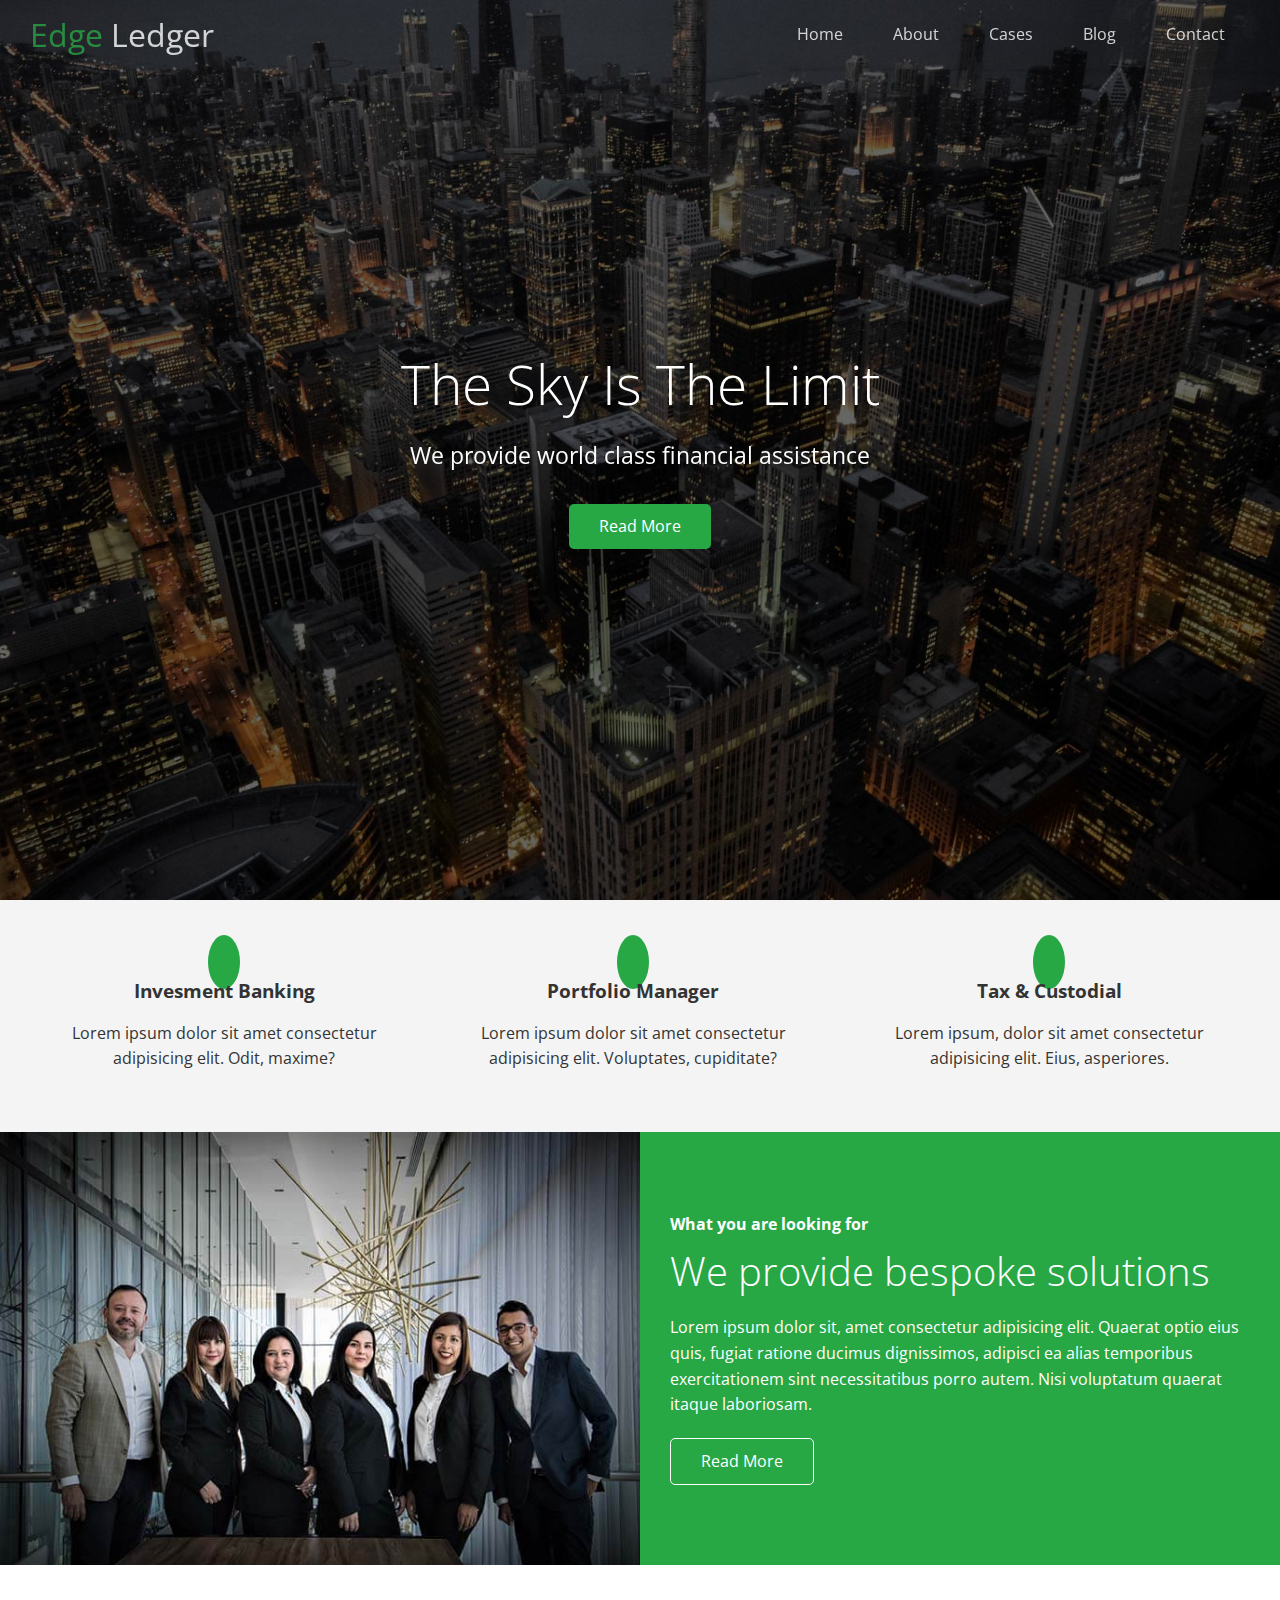
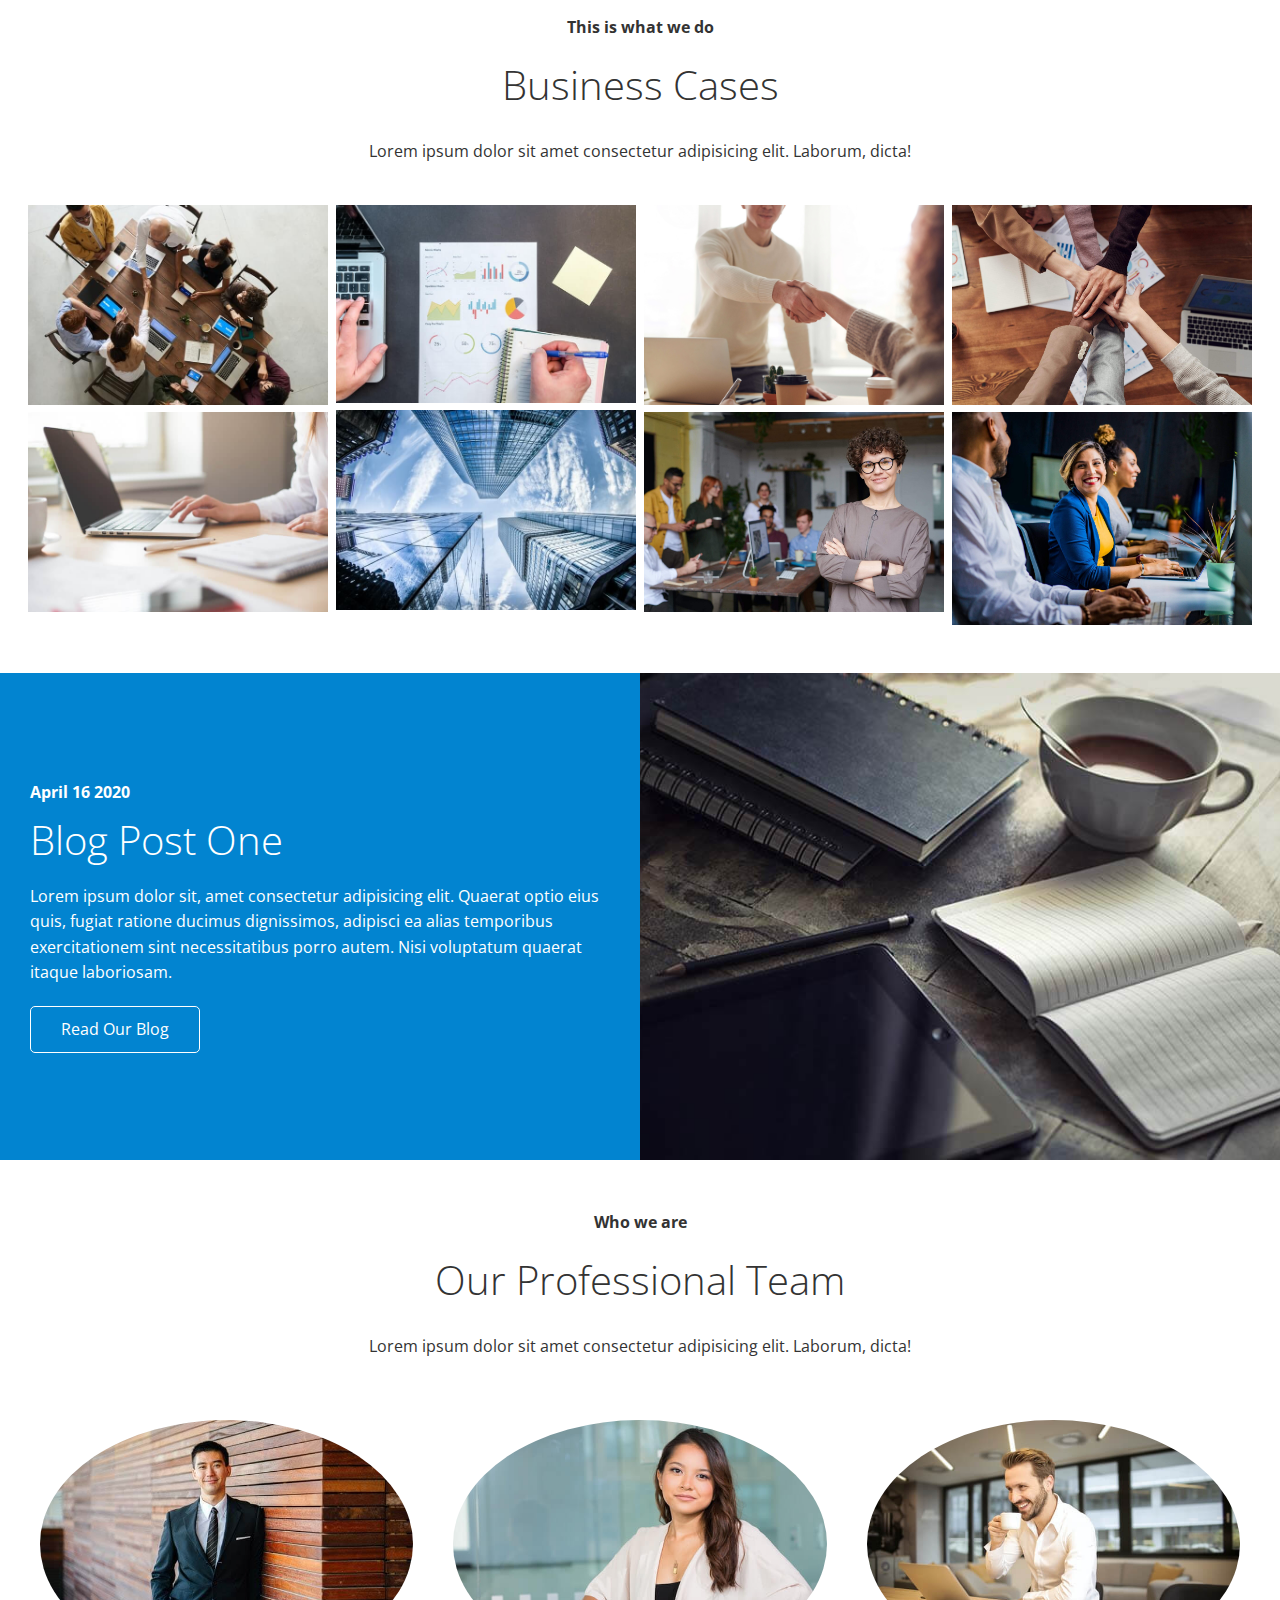
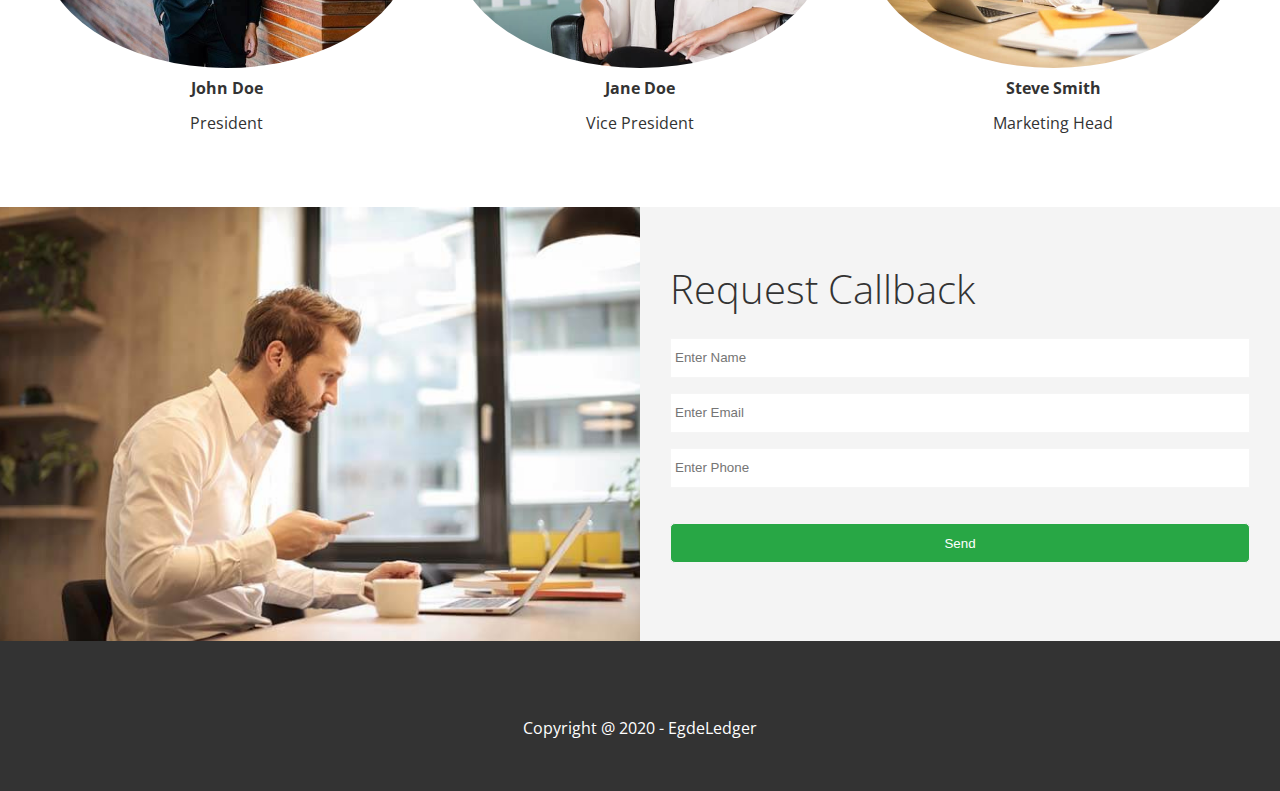
<file: index.html>
<!DOCTYPE html>
<html lang="en">
  <head>
    <meta charset="UTF-8" />
    <meta name="viewport" content="width=device-width, initial-scale=1.0" />

    <link rel="stylesheet" href="./css/style.css" />
    <link rel="stylesheet" href="./css/utilities.css" />
    <link
      rel="stylesheet"
      href="https://cdnjs.cloudflare.com/ajax/libs/font-awesome/5.15.2/css/all.min.css"
      integrity="sha512-HK5fgLBL+xu6dm/Ii3z4xhlSUyZgTT9tuc/hSrtw6uzJOvgRr2a9jyxxT1ely+B+xFAmJKVSTbpM/CuL7qxO8w=="
      crossorigin="anonymous"
    />
    <title>Welcome To EdgeLedger</title>
  </head>
  <body id="home">
    <header class="hero">
      <div class="navbar top" id="navbar">
        <h1 class="logo">
          <span class="text-primary"
            ><i class="fas fa-book-open"></i> Edge
          </span>
          Ledger
        </h1>
        <nav>
          <ul>
            <li><a href="#home">Home</a></li>
            <li><a href="#about">About</a></li>
            <li><a href="#cases">Cases</a></li>
            <li><a href="#blog">Blog</a></li>
            <li><a href="#contact">Contact</a></li>
          </ul>
        </nav>
      </div>

      <div class="content">
        <h1>The Sky Is The Limit</h1>
        <p>We provide world class financial assistance</p>
        <a href="#about" class="btn">
          <i class="fas fa-chevron-right"></i> Read More</a
        >
      </div>
    </header>
    <main>
      <section id="about" class="icons bg-light">
        <div class="flex-items">
          <div>
            <i class="fas fa-university fa-2x"></i>
            
              <h3>Invesment Banking</h3>
              <p>
                Lorem ipsum dolor sit amet consectetur adipisicing elit. Odit,
                maxime?
              </p>
            
          </div>
          <div>
            <i class="fas fa-book-reader fa-2x"></i>
            
              <h3>Portfolio Manager</h3>
              <p>
                Lorem ipsum dolor sit amet consectetur adipisicing elit.
                Voluptates, cupiditate?
              </p>
            
          </div>
          <div>
            <i class="fas fa-pencil-alt fa-2x"></i>
            
              <h3>Tax & Custodial</h3>
              <p>
                Lorem ipsum, dolor sit amet consectetur adipisicing elit. Eius,
                asperiores.
              </p>
            
          </div>
        </div>
      </section>
      <section class="solutions flex-columns">
        <div class="row">
          <div class="column">
            <div class="column-1">
              <img src="./image_resources/home/people.jpg" alt="" />
            </div>
          </div>
          <div class="column">
            <div class="column-2 bg-primary">
              <h4>What you are looking for</h4>
              <h2>We provide bespoke solutions</h2>
              <p>
                Lorem ipsum dolor sit, amet consectetur adipisicing elit.
                Quaerat optio eius quis, fugiat ratione ducimus dignissimos,
                adipisci ea alias temporibus exercitationem sint necessitatibus
                porro autem. Nisi voluptatum quaerat itaque laboriosam.
              </p>
              <a href="#" class="btn btn-outline">
                <i class="fas fa-chevron"></i>
                Read More
              </a>
            </div>
          </div>
        </div>
      </section>
      <section id="cases" class="cases flex-grid section-padding">
        <header class="section-header">
          <h4>This is what we do</h4>
          <h2>Business Cases</h2>
          <p>
            Lorem ipsum dolor sit amet consectetur adipisicing elit. Laborum,
            dicta!
          </p>
        </header>
        <div class="row">
          <div class="column">
            <img src="./image_resources/cases/cases1.jpg" alt="" />
            <img src="./image_resources/cases/cases2.jpg" alt="" />
          </div>
          <div class="column">
            <img src="./image_resources/cases/cases3.jpg" alt="" />
            <img src="./image_resources/cases/cases4.jpg" alt="" />
          </div>
          <div class="column">
            <img src="./image_resources/cases/cases5.jpg" alt="" />
            <img src="./image_resources/cases/cases6.jpg" alt="" />
          </div>
          <div class="column">
            <img src="./image_resources/cases/cases7.jpg" alt="" />
            <img src="./image_resources/cases/cases8.jpg" alt="" />
          </div>
        </div>
      </section>
      <section id="blog" class="blog flex-columns flex-reverse">
        <div class="row">
          <div class="column">
            <div class="column-1">
              <img src="./image_resources/home/blog.jpg" alt="" />
            </div>
          </div>
          <div class="column">
            <div class="column-2 bg-secondary">
              <h4>April 16 2020</h4>
              <h2>Blog Post One</h2>
              <p>
                Lorem ipsum dolor sit, amet consectetur adipisicing elit.
                Quaerat optio eius quis, fugiat ratione ducimus dignissimos,
                adipisci ea alias temporibus exercitationem sint necessitatibus
                porro autem. Nisi voluptatum quaerat itaque laboriosam.
              </p>
              <a href="blog.html" class="btn btn-outline">
                <i class="fas fa-chevron"></i>
                Read Our Blog
              </a>
            </div>
          </div>
        </div>
      </section>
      <section id="team" class="team section-padding">
        <header class="section-header">
          <h4>Who we are</h4>
          <h2>Our Professional Team</h2>
          <p>
            Lorem ipsum dolor sit amet consectetur adipisicing elit. Laborum,
            dicta!
          </p>
        </header>
        <div class="flex-items">
          <div>
            <img src="./image_resources/team/person1.jpg" alt="" />
            <h4>John Doe</h4>
            <p>President</p>
          </div>
          <div>
            <img src="./image_resources/team/person2.jpg" alt="" />
            <h4>Jane Doe</h4>
            <p>Vice President</p>
          </div>
          <div>
            <img src="./image_resources/team/person3.jpg" alt="" />
            <h4>Steve Smith</h4>
            <p>Marketing Head</p>
          </div>
        </div>
      </section>
      <section id="contact" class="contact flex-columns">
        <div class="row">
          <div class="column">
            <div class="column-1">
              <img src="./image_resources/home/contact.jpg" alt="" />
            </div>
          </div>
          <div class="column">
            <div class="column-2 bg-light">
              <h2>Request Callback</h2>
              <form action="" class="callback-form">
                <div class="form-control">
                  <label for="name"></label>
                  <input type="text" name="name" id="name" placeholder="Enter Name" />
                </div>
                <div class="form-control">
                  <label for="email"></label>
                  <input
                    type="email"
                    name="email"
                    id="email"
                    placeholder="Enter Email"
                  />
                </div>
                <div class="form-control">
                  <label for="phone"></label>
                  <input type="text" name="phone" id="phone" placeholder="Enter Phone" />
                </div>
                <input type="submit" value="Send" id="submit" class="btn">
              </form>
            </div>
          </div>
        </div>
      </section>
    </main>
    <footer class="footer bg-dark">
      <div class="social">
        <a href="#"><i class="fab fa-facebook fa-2x"></i></a>
        <a href="#"><i class="fab fa-twitter fa-2x"></i></a>
        <a href="#"><i class="fab fa-youtube fa-2x"></i></a>
        <a href="#"><i class="fab fa-linkedin fa-2x"></i></a>
      </div>
      <p>Copyright @ 2020 - EgdeLedger</p>
    </footer>

    <script>

      const navbar = document.getElementById("navbar")
      


      window.onscroll = function(){
        if(window.pageYOffset >  100){
          navbar.classList.remove("top")
          
        }else {
          navbar.classList.add("top")
        }
      }



    </script>
  </body>
</html>
</file>
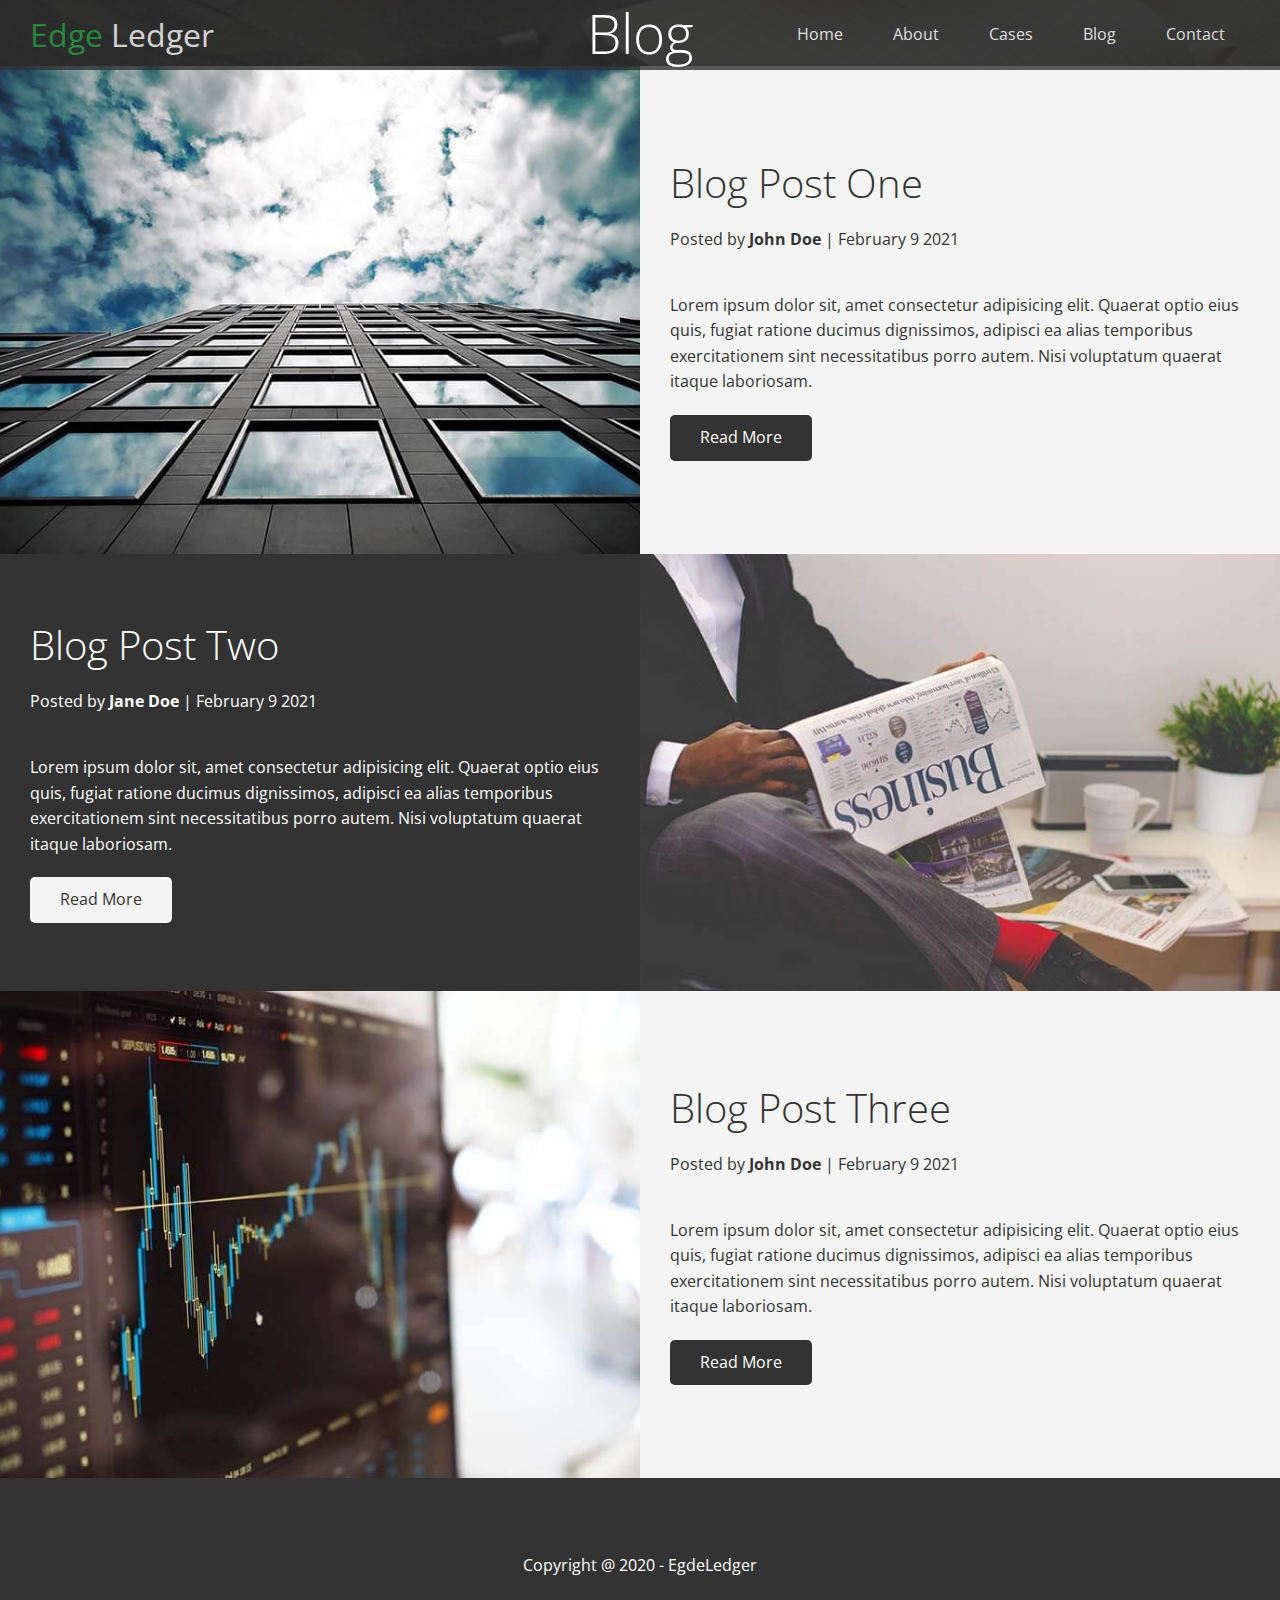
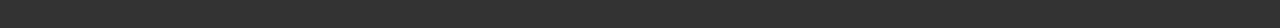
<file: blog.html>
<!DOCTYPE html>
<html lang="en">
  <head>
    <meta charset="UTF-8" />
    <meta name="viewport" content="width=device-width, initial-scale=1.0" />

    <link rel="stylesheet" href="./css/style.css" />
    <link rel="stylesheet" href="./css/utilities.css" />
    <link
      rel="stylesheet"
      href="https://cdnjs.cloudflare.com/ajax/libs/font-awesome/5.15.2/css/all.min.css"
      integrity="sha512-HK5fgLBL+xu6dm/Ii3z4xhlSUyZgTT9tuc/hSrtw6uzJOvgRr2a9jyxxT1ely+B+xFAmJKVSTbpM/CuL7qxO8w=="
      crossorigin="anonymous"
    />
    <title>Read Our Blog</title>
  </head>
  <body id="home">
    <header class="hero blog">
      <div class="navbar" id="navbar">
        <h1 class="logo">
          <span class="text-primary"
            ><i class="fas fa-book-open"></i> Edge
          </span>
          Ledger
        </h1>
        <nav>
          <ul>
            <li><a href="index.html">Home</a></li>
            <li><a href="index.html#about">About</a></li>
            <li><a href="index.html#cases">Cases</a></li>
            <li><a href="index.html#blog">Blog</a></li>
            <li><a href="index.html#contact">Contact</a></li>
          </ul>
        </nav>
      </div>

      <div class="content">
        <h1>Blog</h1>
        
      </div>
    </header>
    <main>
        <article class="flex-columns">
            <div class="row">
              <div class="column">
                <div class="column-1">
                  <img src="./image_resources/blog/blog1.jpg" alt="" />
                </div>
              </div>
              <div class="column">
                <div class="column-2 bg-light">
                  
                  <h2>Blog Post One</h2>
                  <p class="meta">
                      <i class="fas fa-user"></i>
                      Posted by <strong>John Doe</strong> | February 9 2021
                  </p>
                  <p>
                    Lorem ipsum dolor sit, amet consectetur adipisicing elit.
                    Quaerat optio eius quis, fugiat ratione ducimus dignissimos,
                    adipisci ea alias temporibus exercitationem sint necessitatibus
                    porro autem. Nisi voluptatum quaerat itaque laboriosam.
                  </p>
                  <a href="post.html" class="btn btn-dark">
                    <i class="fas fa-chevron"></i>
                    Read More
                  </a>
                </div>
              </div>
            </div>
          </article>

          <article class="flex-columns flex-reverse">
            <div class="row">
              <div class="column">
                <div class="column-1">
                  <img src="./image_resources/blog/blog2.jpg" alt="" />
                </div>
              </div>
              <div class="column">
                <div class="column-2 bg-dark">
                  
                  <h2>Blog Post Two</h2>
                  <p class="meta">
                      <i class="fas fa-user"></i>
                      Posted by <strong>Jane Doe</strong> | February 9 2021
                  </p>
                  <p>
                    Lorem ipsum dolor sit, amet consectetur adipisicing elit.
                    Quaerat optio eius quis, fugiat ratione ducimus dignissimos,
                    adipisci ea alias temporibus exercitationem sint necessitatibus
                    porro autem. Nisi voluptatum quaerat itaque laboriosam.
                  </p>
                  <a href="post.html" class="btn btn-light">
                    <i class="fas fa-chevron"></i>
                    Read More
                  </a>
                </div>
              </div>
            </div>
          </article>

          <article class="flex-columns">
            <div class="row">
              <div class="column">
                <div class="column-1">
                  <img src="./image_resources/blog/blog3.jpg" alt="" />
                </div>
              </div>
              <div class="column">
                <div class="column-2 bg-light">
                  
                  <h2>Blog Post Three</h2>
                  <p class="meta">
                      <i class="fas fa-user"></i>
                      Posted by <strong>John Doe</strong> | February 9 2021
                  </p>
                  <p>
                    Lorem ipsum dolor sit, amet consectetur adipisicing elit.
                    Quaerat optio eius quis, fugiat ratione ducimus dignissimos,
                    adipisci ea alias temporibus exercitationem sint necessitatibus
                    porro autem. Nisi voluptatum quaerat itaque laboriosam.
                  </p>
                  <a href="post.html" class="btn btn-dark">
                    <i class="fas fa-chevron"></i>
                    Read More
                  </a>
                </div>
              </div>
            </div>
          </article>
    </main>
    <footer class="footer bg-dark">
      <div class="social">
        <a href="#"><i class="fab fa-facebook fa-2x"></i></a>
        <a href="#"><i class="fab fa-twitter fa-2x"></i></a>
        <a href="#"><i class="fab fa-youtube fa-2x"></i></a>
        <a href="#"><i class="fab fa-linkedin fa-2x"></i></a>
      </div>
      <p>Copyright @ 2020 - EgdeLedger</p>
    </footer>
  </body>
</html>
</file>
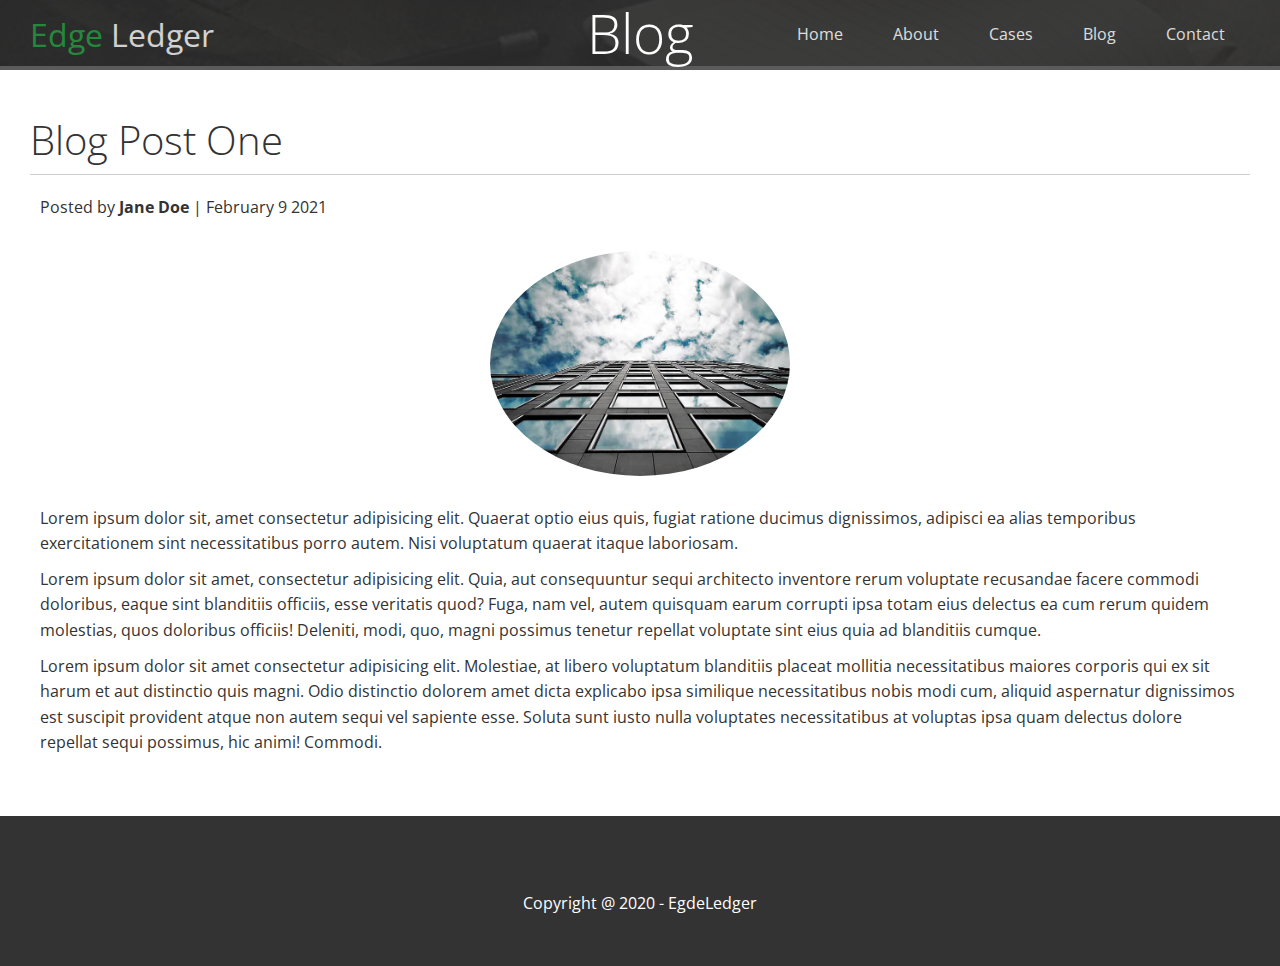
<file: post.html>
<!DOCTYPE html>
<html lang="en">
  <head>
    <meta charset="UTF-8" />
    <meta name="viewport" content="width=device-width, initial-scale=1.0" />

    <link rel="stylesheet" href="./css/style.css" />
    <link rel="stylesheet" href="./css/utilities.css" />
    <link
      rel="stylesheet"
      href="https://cdnjs.cloudflare.com/ajax/libs/font-awesome/5.15.2/css/all.min.css"
      integrity="sha512-HK5fgLBL+xu6dm/Ii3z4xhlSUyZgTT9tuc/hSrtw6uzJOvgRr2a9jyxxT1ely+B+xFAmJKVSTbpM/CuL7qxO8w=="
      crossorigin="anonymous"
    />
    <title>Post 1</title>
  </head>
  <body id="home">
    <header class="hero blog">
      <div class="navbar" id="navbar">
        <h1 class="logo">
          <span class="text-primary"
            ><i class="fas fa-book-open"></i> Edge
          </span>
          Ledger
        </h1>
        <nav>
          <ul>
            <li><a href="index.html">Home</a></li>
            <li><a href="index.html#about">About</a></li>
            <li><a href="index.html#cases">Cases</a></li>
            <li><a href="index.html#blog">Blog</a></li>
            <li><a href="index.html#contact">Contact</a></li>
          </ul>
        </nav>
      </div>

      <div class="content">
        <h1>Blog</h1>
      </div>
    </header>
    <main>
      <section class="post">
        <h2>Blog Post One</h2>
        <p class="meta">
          <i class="fas fa-user"></i>
          Posted by <strong>Jane Doe</strong> | February 9 2021
        </p>
        <img src="./image_resources/blog/blog1.jpg" alt="">
        <p>
          Lorem ipsum dolor sit, amet consectetur adipisicing elit. Quaerat
          optio eius quis, fugiat ratione ducimus dignissimos, adipisci ea alias
          temporibus exercitationem sint necessitatibus porro autem. Nisi
          voluptatum quaerat itaque laboriosam.
        </p>
        <p>
          Lorem ipsum dolor sit amet, consectetur adipisicing elit. Quia, aut
          consequuntur sequi architecto inventore rerum voluptate recusandae
          facere commodi doloribus, eaque sint blanditiis officiis, esse
          veritatis quod? Fuga, nam vel, autem quisquam earum corrupti ipsa
          totam eius delectus ea cum rerum quidem molestias, quos doloribus
          officiis! Deleniti, modi, quo, magni possimus tenetur repellat
          voluptate sint eius quia ad blanditiis cumque.
        </p>
        <p>
          Lorem ipsum dolor sit amet consectetur adipisicing elit. Molestiae, at
          libero voluptatum blanditiis placeat mollitia necessitatibus maiores
          corporis qui ex sit harum et aut distinctio quis magni. Odio
          distinctio dolorem amet dicta explicabo ipsa similique necessitatibus
          nobis modi cum, aliquid aspernatur dignissimos est suscipit provident
          atque non autem sequi vel sapiente esse. Soluta sunt iusto nulla
          voluptates necessitatibus at voluptas ipsa quam delectus dolore
          repellat sequi possimus, hic animi! Commodi.
        </p>
      </section>
    </main>
    <footer class="footer bg-dark">
      <div class="social">
        <a href="#"><i class="fab fa-facebook fa-2x"></i></a>
        <a href="#"><i class="fab fa-twitter fa-2x"></i></a>
        <a href="#"><i class="fab fa-youtube fa-2x"></i></a>
        <a href="#"><i class="fab fa-linkedin fa-2x"></i></a>
      </div>
      <p>Copyright @ 2020 - EgdeLedger</p>
    </footer>
  </body>
</html>
</file>
<file: css/style.css>
@import url("https://fonts.googleapis.com/css2?family=Open+Sans:wght@300;400&display=swap");

* {
    box-sizing: border-box;
    padding: 0;
    margin: 0;

}

body {
    font-family: "Open Sans", sans-serif;
    background: white;
    color: #333;
    line-height: 1.6;
}

ul {
    list-style: none;
}

a {
    color: #333;
    text-decoration: none;
}

h1,h2 {
    font-weight: 300;
    line-height: 1.2;
}

p {
    margin: 10px;
}

img {
    width: 100%;
}

.navbar {
    display: flex;
    flex-direction: row;
    align-items: center;
    justify-content: space-between;
    background-color: #333;
    color: white;
    opacity: 0.8;
    width: 100%;
    height: 70px;
    position: fixed;
    top: 0px;
    padding: 0 30px;
    
}

.navbar a {
    color: white;
    padding: 10px 20px;
    margin: 0 5px;

}

.navbar a:hover {
    border-bottom: #28a745 2px solid;
}
.navbar ul {
    display: flex;
}

.navbar .logo {
    font-weight: 400;
}

.top {
    background: transparent;
}

.hero {
    background: url("../image_resources/home/showcase.jpg") no-repeat center/cover;
    height: 100vh;
    position: relative;
    color: white;
}

.hero .content {
    display: flex;
    flex-direction: column;
    align-items: center;
    justify-content: center;
    text-align: center;
    height: 100%;
    padding: 0 20px;
}

.hero .content h1 {
    font-size: 55px;

}

.hero .content p {
    font-size: 23px;
    max-width: 600px;
    margin: 20px 0 30px;
}

.hero::before{
    content: "";
    position: absolute;
    top: 0;
    left: 0;
    width: 100%;
    height: 100%;
    background: rgba(0,0,0,0.6);

}

.hero * {
    z-index: 10;
}

.blog {
    background: url("../image_resources/home/blog.jpg") no-repeat center center/cover;
    height: 100%;
}

.icons {
    padding: 30px;
}

.icons h3 {
    font-weight: bold;
    margin-bottom: 15px;
}

.icons i {
    background-color: #28a745;
    color: white;
    padding: 1rem;
    border-radius: 50%;
    margin-bottom: 15px;
}

.cases img:hover {
    opacity: 0.7;
}

.team img {
    border-radius: 50%;
}

.callback-form {
    width: 100%;
    padding: 20px 0;
}

.callback-form label {
    display: block;
    margin-bottom: 5px;
}

.callback-form .form-control {
    margin-bottom: 15px;
}

.callback-form input {
    width: 100%;
    padding: 4px;
    height: 40px;
    border: #f5f5f5 1px solid;
}

.callback-form input:focus{
    outline-color: #28a745;
}

.callback-form .btn {
    padding: 12px 0;
    margin-top: 20px;
}

.footer {
    display: flex;
    flex-direction: column;
    align-items: center;
    justify-content: center;
    text-align: center;
    height: 150px;
}

.footer a {
    color: white;
}

.footer a:hover {
    color: #28a745;
}
.footer .social > * {
    margin-right: 30px;
}

.post {
    padding: 50px 30px;
}

.post h2 {
    font-size: 40px;
    margin-bottom: 20px;
    padding-bottom: 10px;
    border-bottom: #ccc solid 1px;
}

.post .meta {
    margin-bottom: 30px;

}

.post img {
    width: 300px;
    border-radius: 50%;
    display: block;
    margin: 0 auto 30px;
}

@media(max-width: 768px){
    .navbar {
        flex-direction: column;
        height: 120px;
        padding: 20px;
    }

    .navbar a {
        padding: 10px 10px;
        margin: 0 3px;
    }

    .flex-items {
        flex-direction: column;
    }

    .flex-columns .row .column {
        flex: 100%;
        max-width: 100%;
        
    }
    
    .flex-grid .row .column {
        flex: 100%;
        max-width: 100%;
    }

    .team img {
        width: 75%;
    }
}
</file>
<file: css/utilities.css>
.text-primary {
    color: #28a745;

}

.text-secondary {
    color: #0284d0;
}

.btn {
    cursor: pointer;
    display: inline-block;
    padding: 10px 30px;
    color: white;
    background-color: #28a745;
    border: none;
    border-radius: 5px;

}

.btn:hover {
    opacity: 0.9;
}

.btn-primary, .bg-primary {
    background: #28a745;
    color: white;
}
.btn-secondary, .bg-secondary {
    background: #0284d0;
    color: white;
}

.btn-outline {
    background: transparent;
    border: 1px solid white;
}

.btn-dark, .bg-dark {
    background: #333;
    color: white;
}
.btn-light, .bg-light {
    background: #f4f4f4;
    color: #333;
}

.flex-items {
    display: flex;
    text-align: center;
    justify-content: center;
    align-items: center;
    height: 100%;

}

.flex-items > div {
    padding: 20px;
}

.flex-columns .row {
    display: flex;
    flex-wrap: wrap;
    width: 100%;
    
}

.flex-columns .column {
    display: flex;
    flex-direction: column;
    
    width: 100%;
    flex: 1;

}

.flex-columns .column .column-1,
.flex-columns .column .column-2 {
    height: 100%;
}

.flex-columns img {
    width: 100%;
    height: 100%;
    object-fit: cover;
}

.flex-columns .column-2 {
    display: flex;
    flex-direction: column;
    align-items: flex-start;
    justify-content: center;
    padding: 30px;
}

.flex-columns h2 {
    font-size: 40px;
    font-weight: 100;
}

.flex-columns h4 {
    margin-bottom: 10px;
}

.flex-columns p {
    margin: 20px 0;
}

.section-header {
    padding: 30px;
    display: flex;
    flex-direction: column;
    align-items: center;
    justify-content: center;
    text-align: center;
}

.section-header h2 {
    font-size: 40px;
    margin: 20px 0;
}

.section-padding {
    padding: 20px 20px 40px;
}

.flex-grid .row {
    display: flex;
    flex-wrap: wrap;
    padding: 0 4px;
}

.flex-grid .column {
    flex: 25%;
    max-width: 25%;
    padding: 0 4px;

}

.flex-columns .flex-reverse .row {
    flex-direction: row-reverse;
}

.flex-reverse .row {
    flex-direction: row-reverse;
}
</file>
